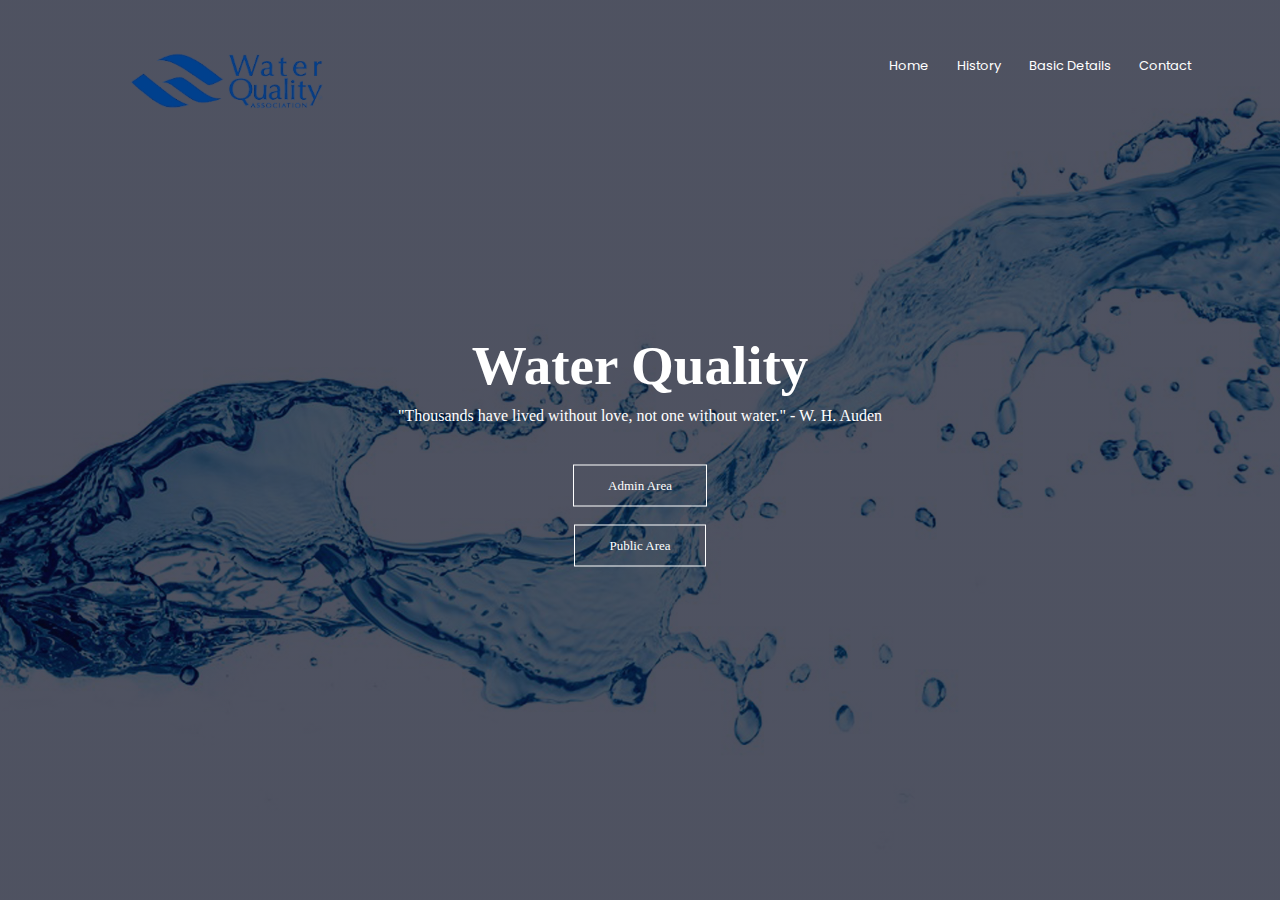
<file: index.html>
<!DOCTYPE html>
<html lang="en">
<head>
    <meta charset="UTF-8">
    <meta name="viewport" content="width=device-width, initial-scale=1.0">
    <title>Genz</title>
    <link rel="stylesheet" href="style.css">
    <link rel="stylesheet" href="https://stackpath.bootstrapcdn.com/font-awesome/4.7.0/css/font-awesome.min.css"> 
    
</head>
<body>
    <section class="header">
        <nav class="nav">
            <a href="main_page.html"><img src="images/logo1.png"></a>
            
            <div class="nav-links" id="navlinks">
                <i class="fa fa-times-circle-o" onclick="closemenu()"></i>

                <ul>
                    <li><a href="#">Home</a></li>
                    <li><a href="history.html">History</a></li>
                    <li><a href="#">Basic Details</Details></a></li>
                    
                    <li><a href="#">Contact</a></li>
                </ul>
            </div>
            <i class="fa fa-bars" onclick="openmenu()"></i>

        </nav>
        <div class="textbox">
            <h1>Water Quality </h1>
            <p>"Thousands have lived without love, not one without water." - W. H. Auden </p>
            <a class="btn" href="#">Admin Area </a><br><br>
            <a class="btn" href="#">Public Area</a>
            
        </div>
    </section>
    
<script>
    var navlinks= document.getElementById("navlinks")
    function openmenu(){
        navlinks.style.right= "0px";
    }
    function closemenu(){
        navlinks.style.right= "-200px";
    }
</script>
    
</body>
</html>
</file>
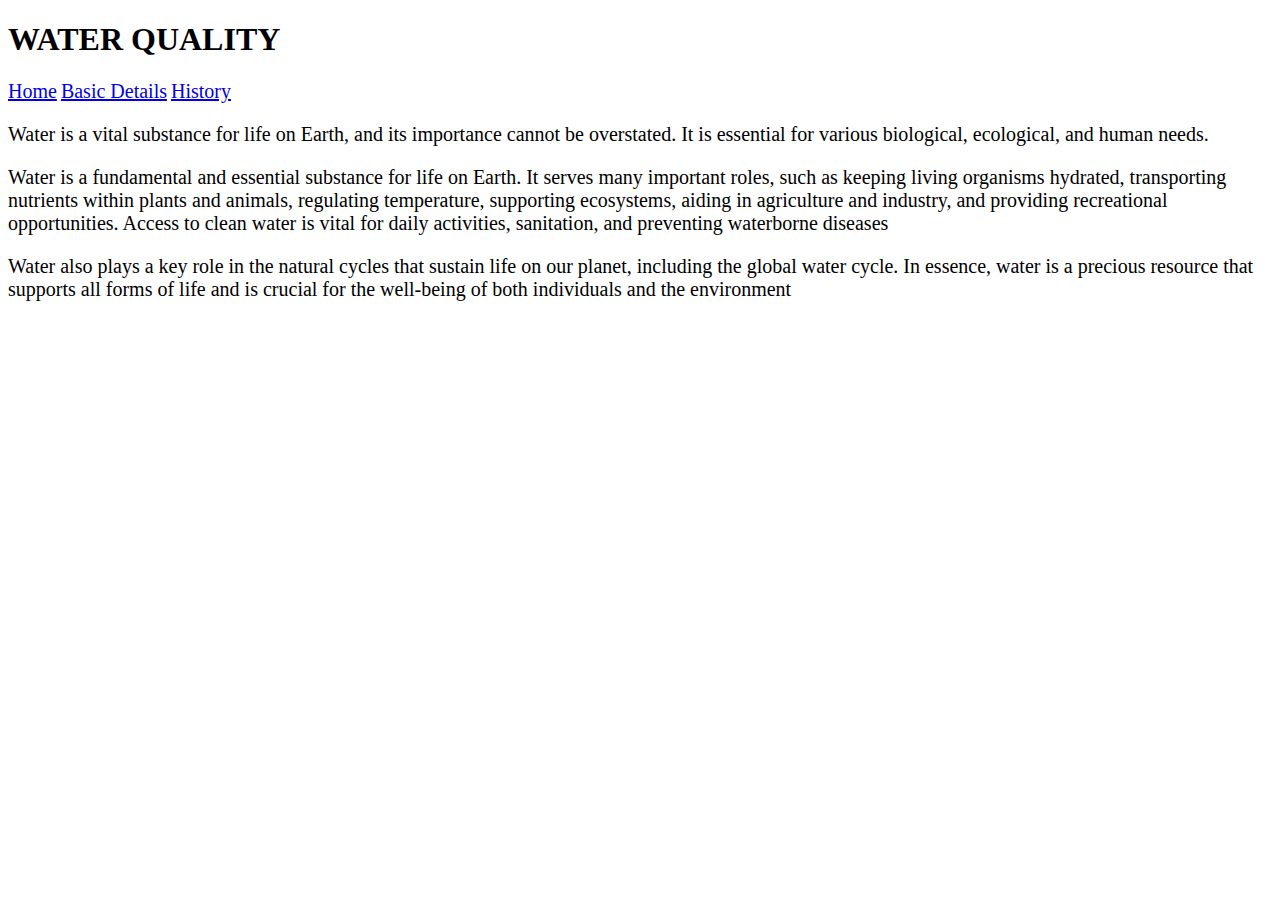
<file: Basic Details.html>
<!DOCTYPE html>
<html lang="en">
<head>
    <meta charset="UTF-8">
    <meta name="viewport" content="width=<device-width>, initial-scale=1.0">
    <title>Document</title>
</head>
<body>
    <h1 styel="text-align :center;"><b>WATER QUALITY</b></h1>
    <a style="font-size: 20px ;"href="main_page.html">Home</a>
    <a style="font-size: 20px ;"href="Basic Details.html"> Basic Details</a>
    <a style="font-size: 20px ;"href="History.html">History</a>
    <p style="font-size: 20px ;">Water is a vital substance for life on Earth, and its importance cannot be overstated. It is essential for various biological, ecological, and human needs.</p>
    <p style="font-size: 20px ;">Water is a fundamental and essential substance for life on Earth. It serves many important roles, such as keeping living organisms hydrated, transporting nutrients within plants and animals, regulating temperature, supporting ecosystems, aiding in agriculture and industry, and providing recreational opportunities. Access to clean water is vital for daily activities, sanitation, and preventing waterborne diseases</p>
    <p style="font-size: 20px;">Water also plays a key role in the natural cycles that sustain life on our planet, including the global water cycle. In essence, water is a precious resource that supports all forms of life and is crucial for the well-being of both individuals and the environment</p>

</body>
</html>
</file>
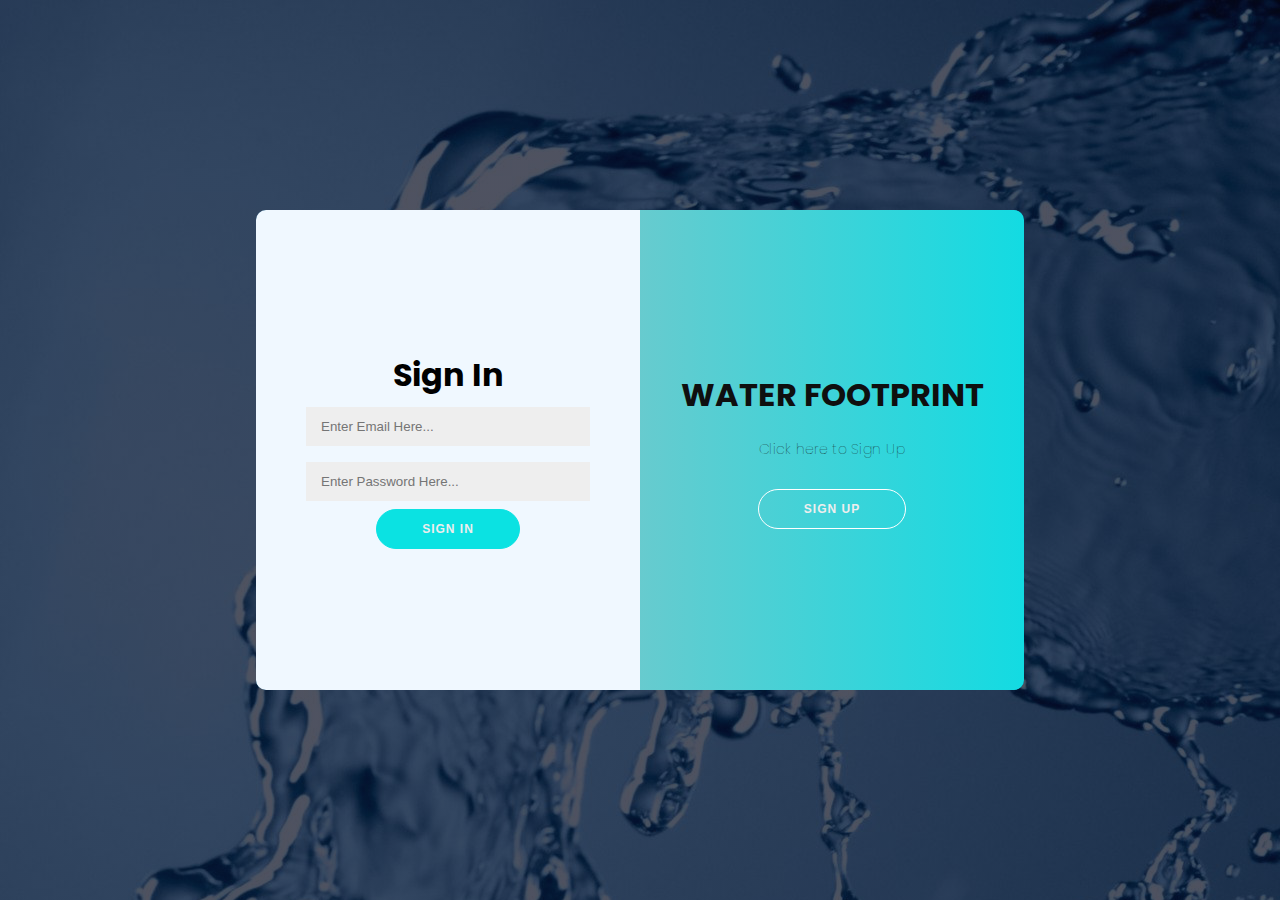
<file: login.html>
<!DOCTYPE html>
<html lang="en">
<head>
    <meta charset="UTF-8">
    <meta name="viewport" content="width=device-width, initial-scale=1.0">
    <title>Document</title>
    <link rel="stylesheet" href="style2.css">
    <link rel="stylesheet" href="https://stackpath.bootstrapcdn.com/font-awesome/4.7.0/css/font-awesome.min.css">
</head>
<body>
    <div class="container" id="container">
        <div class="form-container sign-up-container">
            
            <form action="main.html" >
                <h1> Create  Account</h1>
                <input type="text" placeholder="Enter Name Here..." required>
                <input type="email"placeholder="Enter Email Here..." required>
                <input type="password"placeholder="Enter Password Here..." required>
                <button type="submit">Sign Up</button>
            </form>
        </div>
        <div class="form-container sign-in-container">
            <form action="main.html">
                <h1> Sign In</h1>
                
                <input type="email"placeholder="Enter Email Here..." required>
                <input type="password"placeholder="Enter Password Here..." required>
                <button type="submit">Sign In</button>
            </form>
        </div>
        <div class="overlay-container">
          <div class="overlay">
            <div class="overlay-panel overlay-left">
                <h1>WATER FOOTPRINT</h1>
                <p>Click Here To Sign In</p>
                <button class="press" id="signin">Sign In</button>

          </div>  
          <div class="overlay-panel overlay-right">
            <h1>WATER FOOTPRINT</h1>
            <p>Click here to Sign Up</p>
            <button class="press" id="signup">Sign up</button>

      </div>  
        </div>

    </div>
   
  <script>
    const signupbutton = document.getElementById("signup");
    const signinbutton = document.getElementById("signin");
    const container = document.getElementById("container");

    signupbutton.addEventListener('click',()=>{
        container.classList.add("right-panel-active");
    })
    signinbutton.addEventListener('click',()=>{
        container.classList.remove("right-panel-active");
    })

  </script>      
    
</body>
</html>
</file>
<file: style.css>
@import url('https://fonts.googleapis.com/css2?family=Poppins:ital,wght@0,400;1,200&display=swap');

 
*{
    margin: 0px;
    padding: 0px;
}

.header{
    min-height: 100vh;
    min-width: 100%;
    background-image: linear-gradient(rgba(4,9,30,0.7),rgba(4,9,30,0.7)),url(images/bannet.jpg);
    background-position: center;
    background-size: cover;
    position:relative;
}
nav{
    display: flex;
    padding: 2% 6%;
    justify-content: space-between;

}
nav img{
    
    margin-left: 50px;
    width: 200px;
}
.nav-links{
    flex:1;
    text-align: right;
}
.nav-links ul li{
    list-style: none;
    display: inline-block;
    padding: 30px 12px;
    position: relative;

}
.nav-links ul li a{
    text-decoration: none;
    color: #fff;
    font-size: 13px;
    font-family: 'poppins';
}

.nav-links ul li::after{
    content:'';
    width: 0%;
    height: 2px;
    background:#f44336;
    display: block;
    margin:auto ;
    transition: 0.5s;
}
.nav-links ul li:hover::after{
    width: 100%;

}
.textbox{
    width: 50%;
    position: absolute;
    top: 50%;
    left: 50%;
    color: #fff;
    transform: translate(-50%,-50%);
    text-align: center;
}
.textbox h1{
    font-size: 55px;

}
.textbox p{
    font-size: 16px;
    margin: 10px 0px 40px;
}
.btn{
    display: inline-flex;
    text-decoration: none;
    color: #fff;
    border: 1px solid white ;
    padding: 12px 34px;
    font-size: 13px;
    background: transparent;
    position: relative;
    cursor: pointer;
}
.btn:hover{
    border: 1px solid #f44336;
    background-color: #f44336;
    transition: 1s;
}
nav .fa{
    display: none;

}

@media(max-width:700px) {
    .textbox h1{
        font-size: 20px;
    }
    .nav-links ul li{
        display: block;

    }
    .nav-links{
        position: absolute;
        background-color: #f44336;
        height: 100vh;
        width: 200px;
        top: 0;
        right: -200px;
        text-align: left;
        z-index: 2;
        transition: 1s;

    }
    nav .fa{
        display:block;
        color: #fff;
        font-size: 20px;
        margin: 10px;
        text-align: left;
        cursor: pointer; ;
    }
    .nav-links ul{
        padding: 30px;
    }

    
}
</file>
<file: style2.css>
@import url('https://fonts.googleapis.com/css2?family=Poppins:ital,wght@0,400;1,200&display=swap');
*{
    margin: 0px;
    padding: 0%;
    box-sizing: border-box;
}
body{
    background-image: linear-gradient(rgba(4,9,30,0.7),rgba(4,9,30,0.7)),url(images/banner.jpg);

    display: flex;
    justify-content: center;
    align-items: center;
    font-family: 'poppins';
    height: 100vh;
    margin:0 auto;

}

.container{
    background-color: rgb(5, 79, 122);
    border-radius: 10px;
    width:768px;
    max-width:100%;
    min-height:480px;
    position: relative;
    overflow: hidden;
    box-shadow: 0px 14px 28px rgba(0, 0, 0,.25),
    rgba(0, 0, 0,.22)
    ;
}
.form-container{
    position: absolute;
    top: 0%;
    height: 100%;
    transition: all 0.6s ease-in-out;

}
.sign-up-container{
    left:0;
    width: 50%;
    z-index: 1;
    opacity:0 ;
}
form{
    background-color: aliceblue;
    display: flex;
    align-items: center;
    justify-content: center;
    flex-direction: column;
    padding: 0 50px;
    height: 100%;
    text-align: center;

}
h1{
    font-weight: bold;
    margin: 0;

}
input{
    background-color: #eee;
    border: none;
    text-decoration: none;
    margin: 8px 0;
    padding: 12px 15px;
    width: 100%;
}
button{
    border-radius: 20px;
    border: 1px solid rgb(11, 226, 226);
    background-color:rgb(11, 226, 226) ;
    color: #eee;
    font-weight: bold;
    padding: 12px 45px;
    letter-spacing: 1px;
    text-transform: uppercase;
    font-size: 12px;
    transition: .8s ease-in;
}
.sign-in-container{
    left: 0;
    width: 50%;
    z-index:2 ;

}
.overlay-container{
    position: absolute;
    top: 0;
    left: 50%;
    width: 50%;
    height: 100%;
    overflow: hidden;
    z-index: 100;
    transition: 0.6s ease-in-out;

}
.overlay{
    background-color: aquamarine;
    background: linear-gradient(to right,#bbb,#13dbe2);
    background-repeat: no-repeat;
    background-size: cover;
    background-position: 0 0;
    color: rgb(15, 15, 15);
    position: relative;
    left: -100%;
    height: 100%;
    width: 200%;
    transform: translateX(0);
    transition:  .6s ease-in-out;
} 
.overlay-panel{

    position: absolute;
    display: flex;
    align-items: center;
    justify-content: center;
    flex-direction: column;
    padding: 0px 40px ;
    text-align: center;
    top: 0;
    height: 100%;
    width: 50%;
    transform: translateX(0);

}
.overlay-left{
    transform: translateX(-20%);

}
.overlay-right{
    right: 0;
    transform: translateX(0);
}
button:active{
    transform:scale(0.96)
}
button.press{
    background-color: transparent;
    border-color:#ffffff;

}
p{
    font-size: 14px ;
    font-weight: 100 ;
    line-height: 20px;
    letter-spacing: .5px;
    margin: 20px 0 30px;
}

.container.right-panel-active .sign-in-container{
    transform: translateX(100%);

}
.container.right-panel-active .sign-up-container{
    transform: translateX(100%);
    opacity: 1;
    z-index: 5;
    animation: slide 0.6s;

}

@keyframes slide{
    0%,49.99%{
        opacity: 0;
        z-index: 1;
    }
    50%,100%{
        opacity: 1;
        z-index: 5;
    }
}
.container.right-panel-active .overlay-container{
    transform: translateX(-100%);

}
.container.right-panel-active .overlay{
    transform: translateX(50%);
}
.container.right-panel-active .overlay-left{
    transform: translateX(0);

}
.container.right-panel-active .overlay-right{
    transform: translateX(20%);

}
</file>
